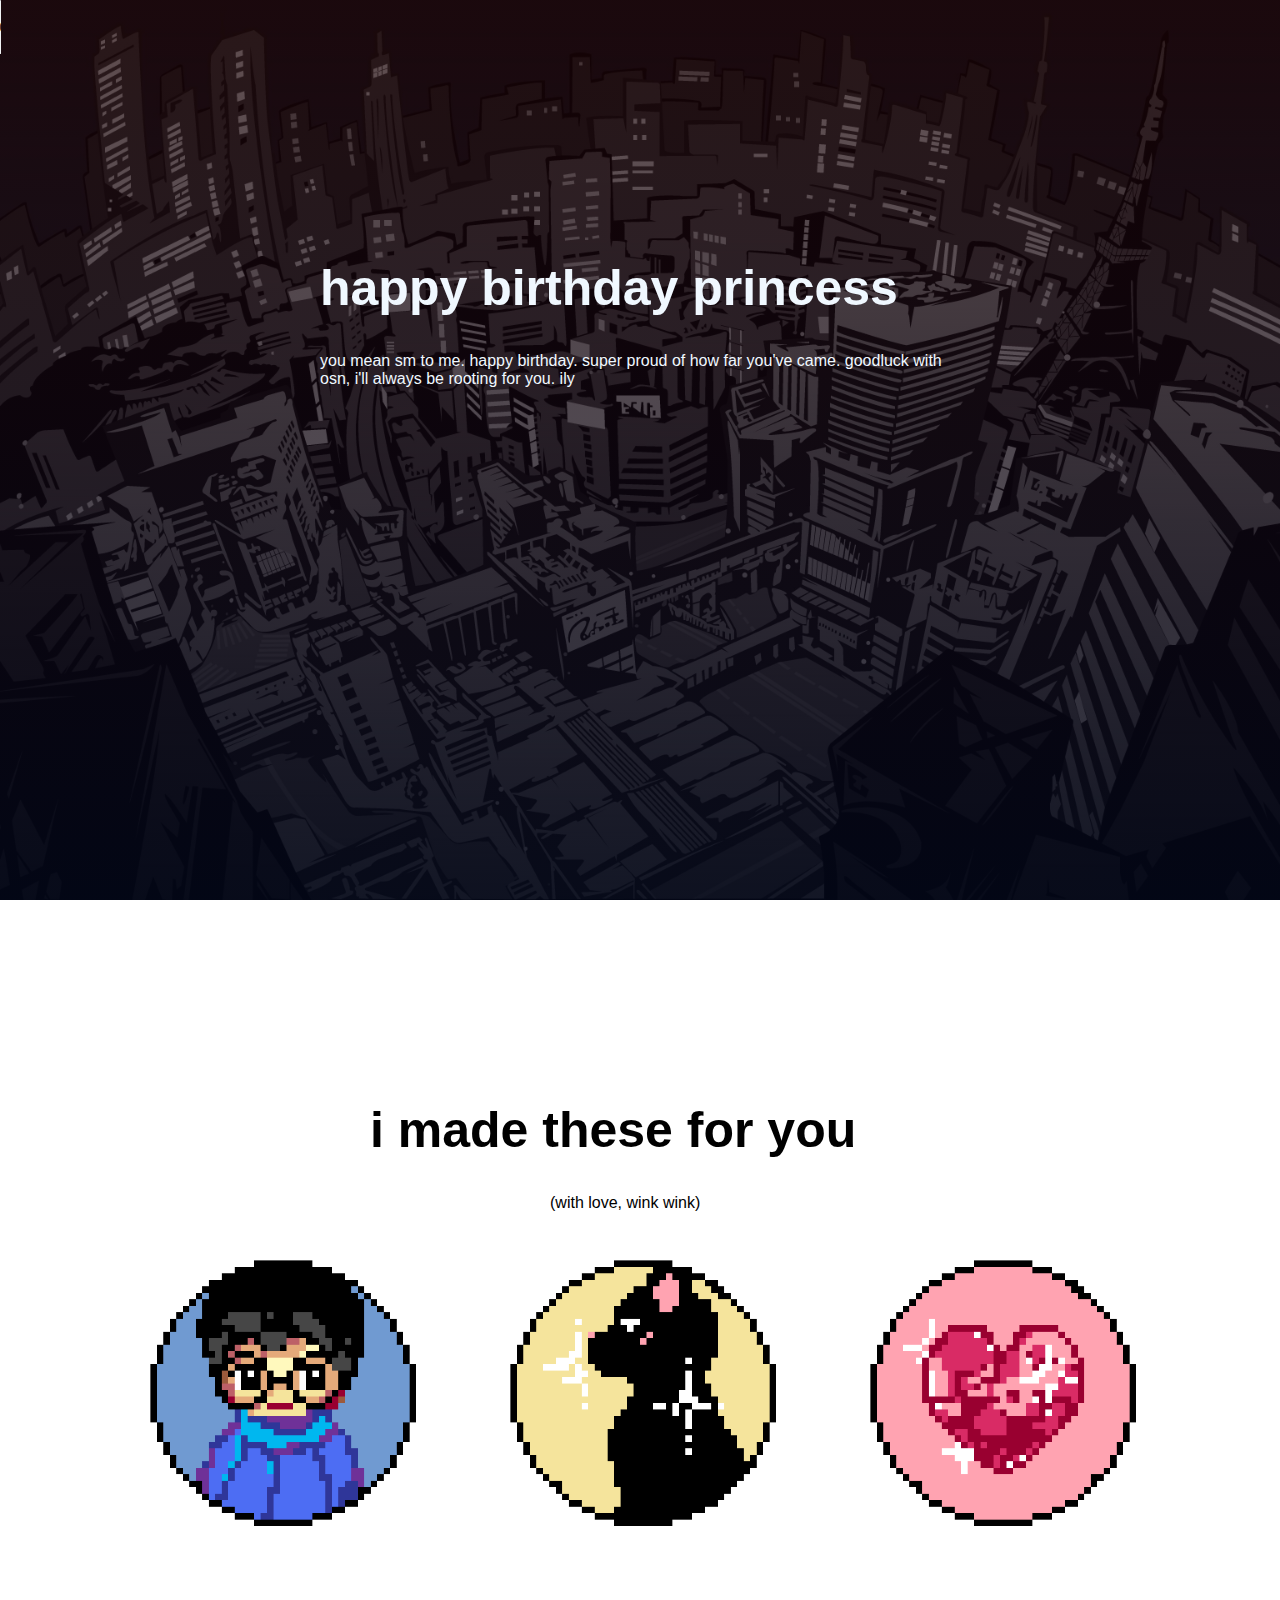
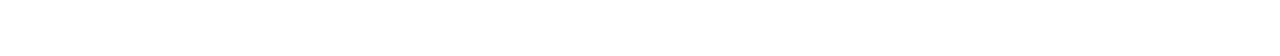
<file: index.html>
<!DOCTYPE html>
<html lang="en">
<head>
    <meta charset="UTF-8">
    <title>HBD</title>
    <link rel="stylesheet" href="style.css">
    <link rel="icon" type="image/x-icon" href="images/icon.png">
</head>
<body>
    <section class="background">
        <audio controls autoplay loop src="Holy Oysters - Take Me For A Ride [Official].mp3" type="audio/mp3">
            Your browser does not support the audio element.
          </audio>
        <div class="row">
            <div class="col-2">
                <h1 class="float-up">happy birthday princess</h1>
                 <p class="float-up">you mean sm to me. happy birthday. 
                super proud of how far you've came. goodluck
                with osn, i'll always be rooting for you. ily </p> 
            </div>
        </div>
    </section>


<!---------------fucking loser-------------------->

    <div class="categories">
        <div class="small-container">
            <h1>i made these for you</h1>
            <p>(with love, wink wink)</p>
            <div class="row">
                <div class="col-3">
                    <a href="hyperlink/nathan/images/chatime.png" target="_blank"><img src="images/pixil-frame-0 (1).png"></a>
                 
                </div>
                <div class="col-3">
                    <a href="hyperlink/nathan/images/chess.png" target="_blank"><img src="images/pixil-frame-0 (4).png"></a>
                    
                </div>
                <div class="col-3">
                    <a href="hyperlink/nathan/images/facetime.png" target="_blank"><img src="images/pixil-frame-0 (3).png"></a>
                 
                </div>
            </div>
        </div>
        
    </div>
</body>























</html>
</file>
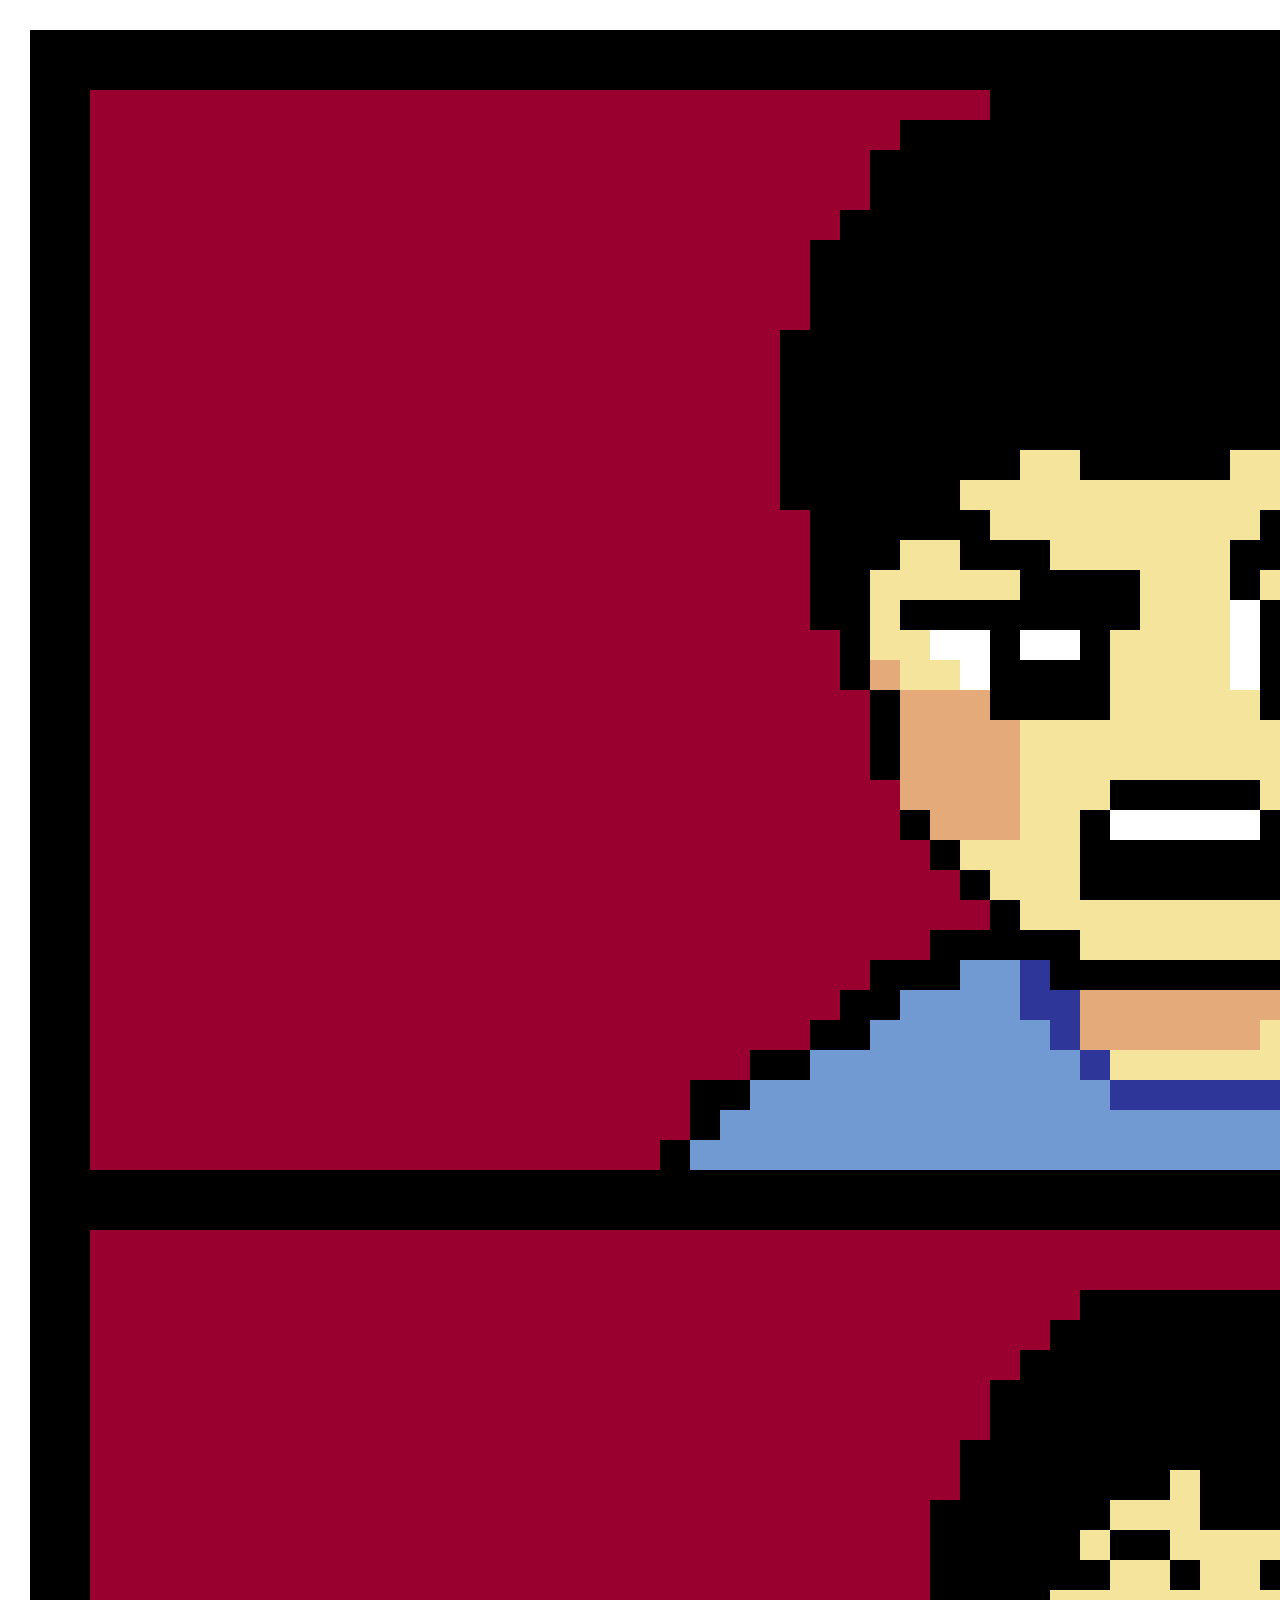
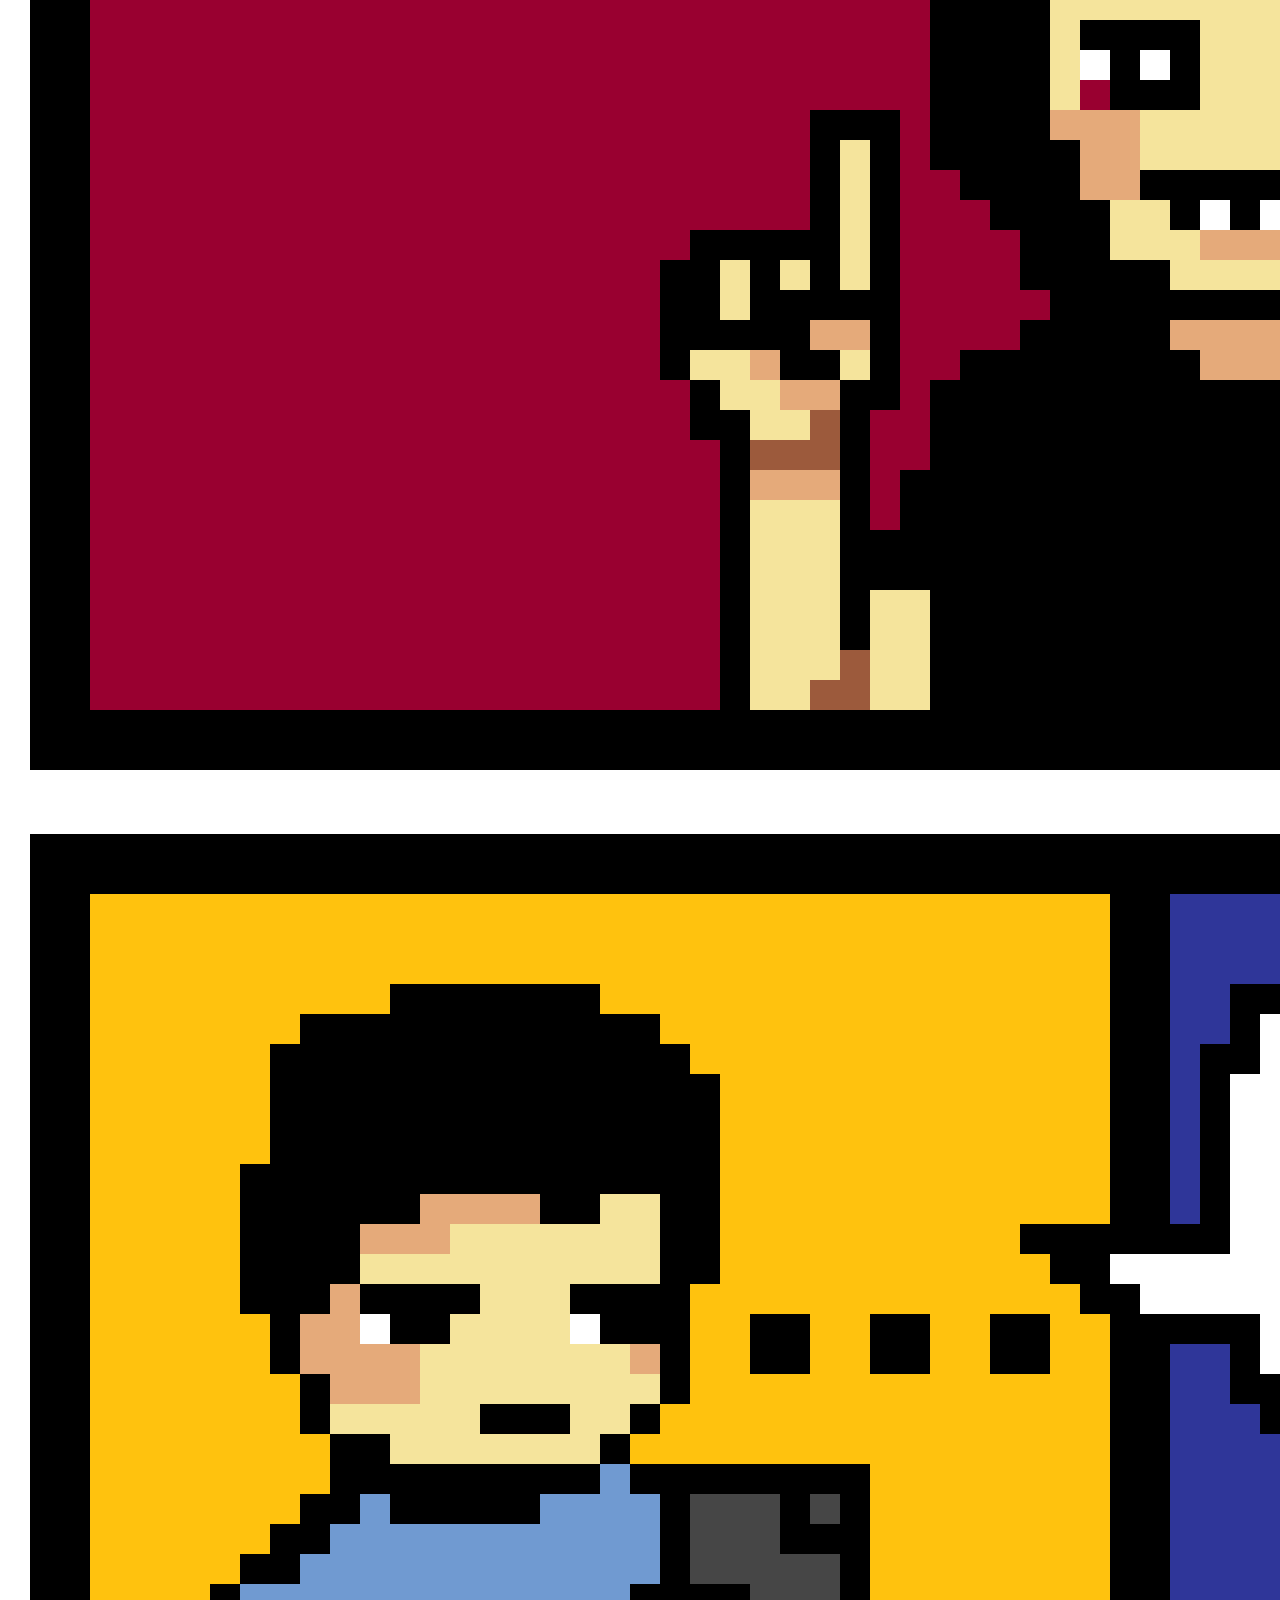
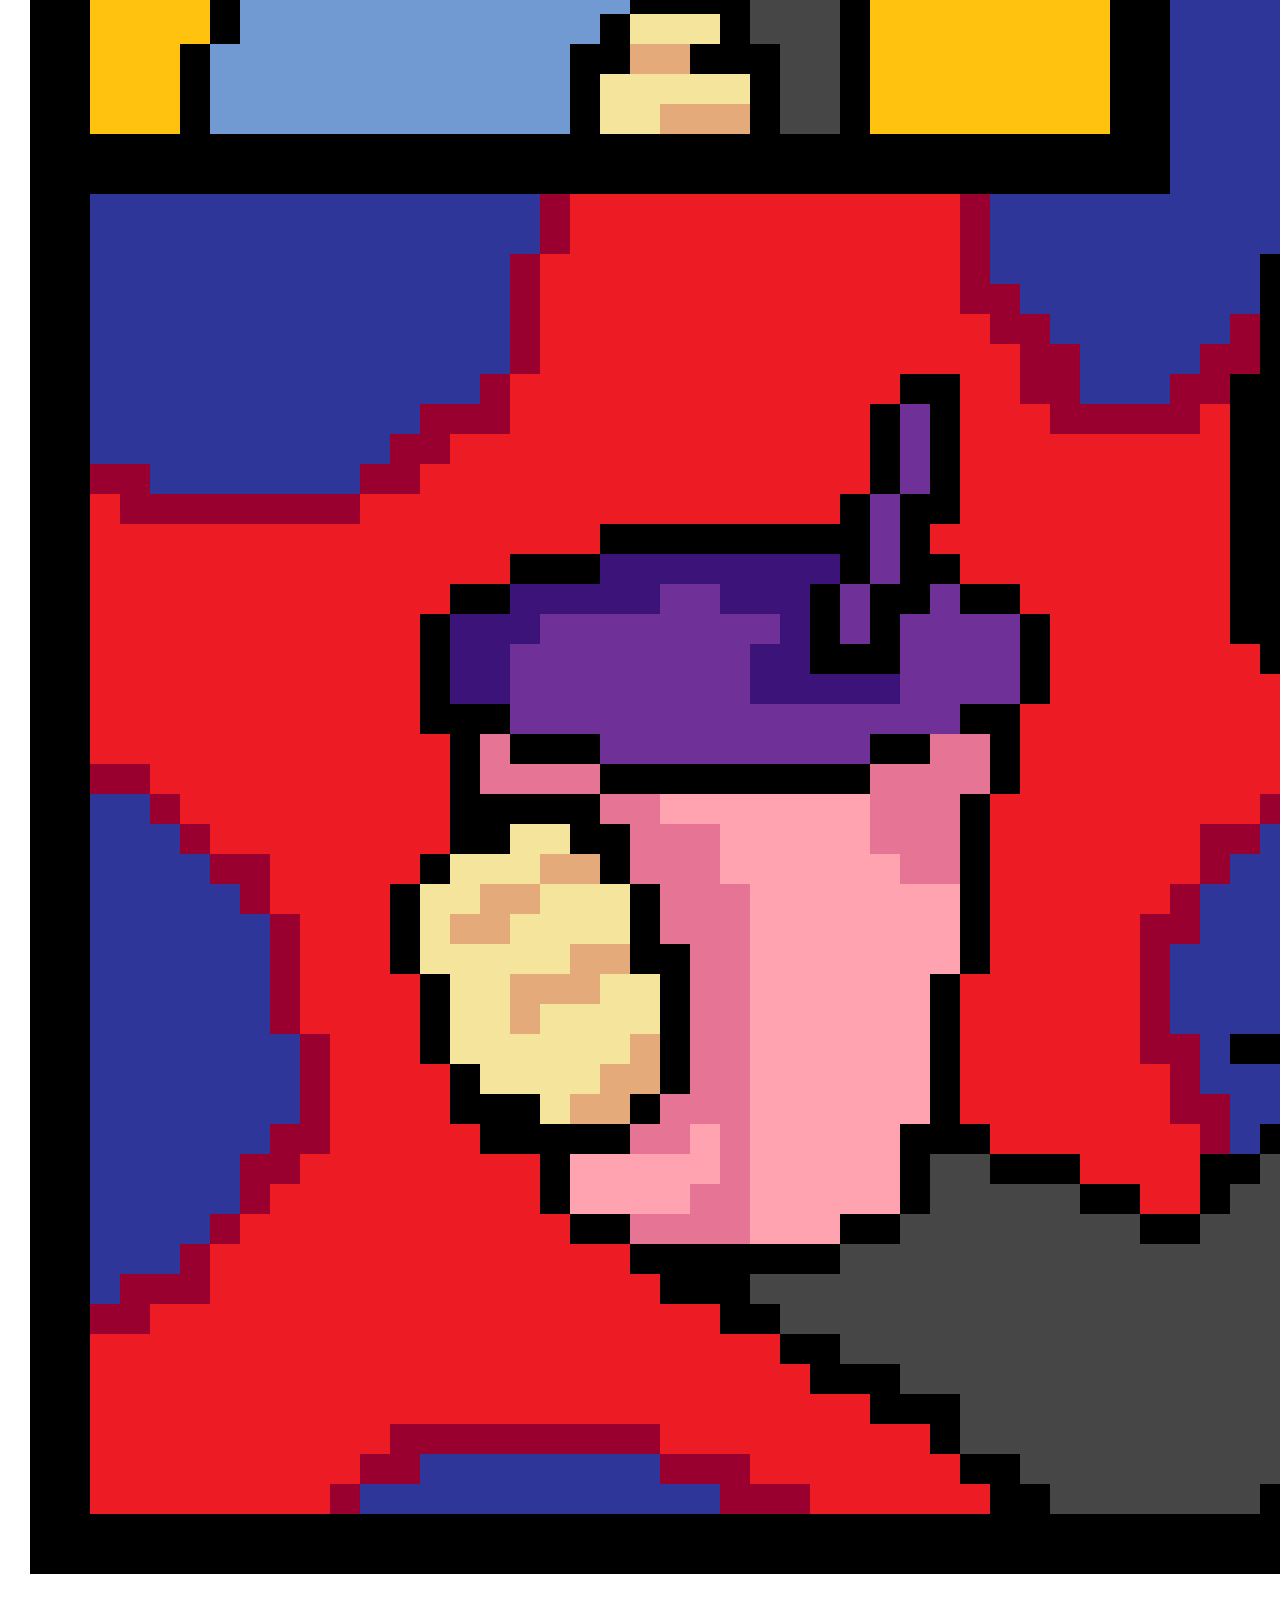
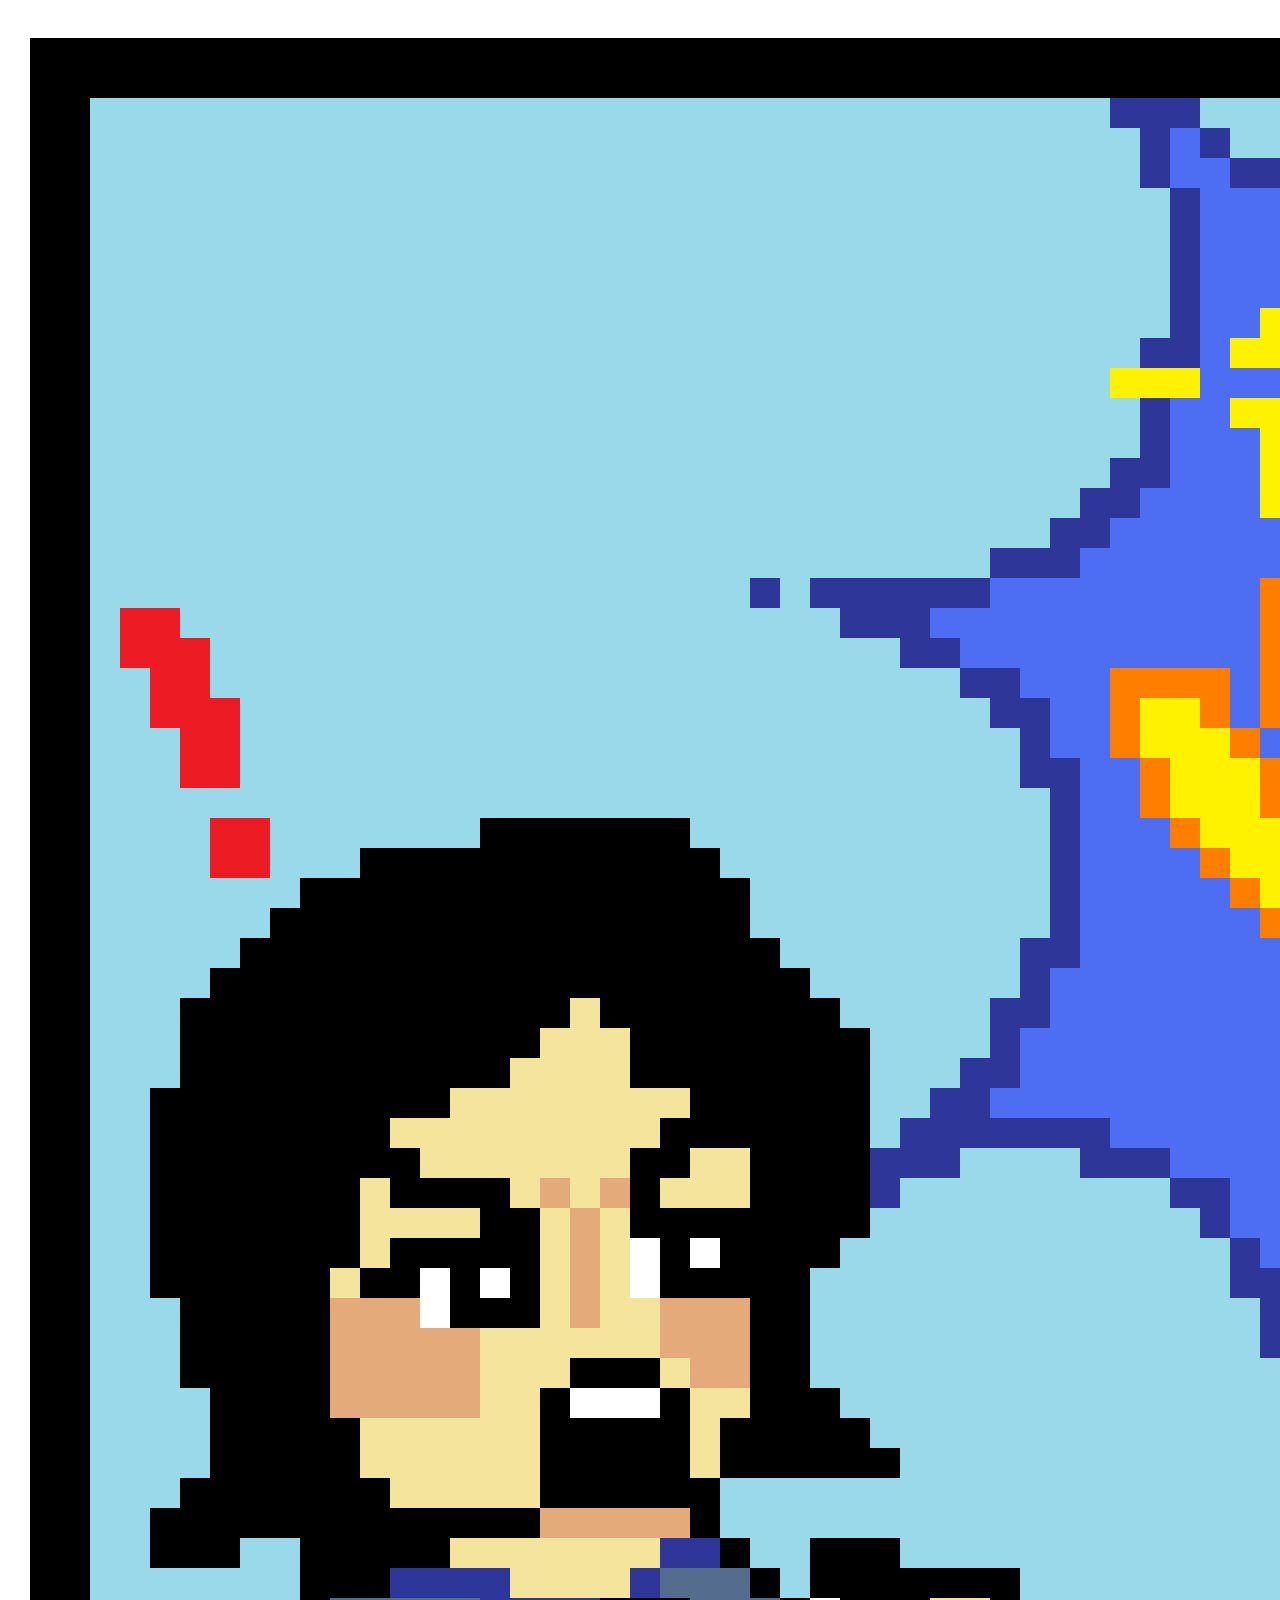
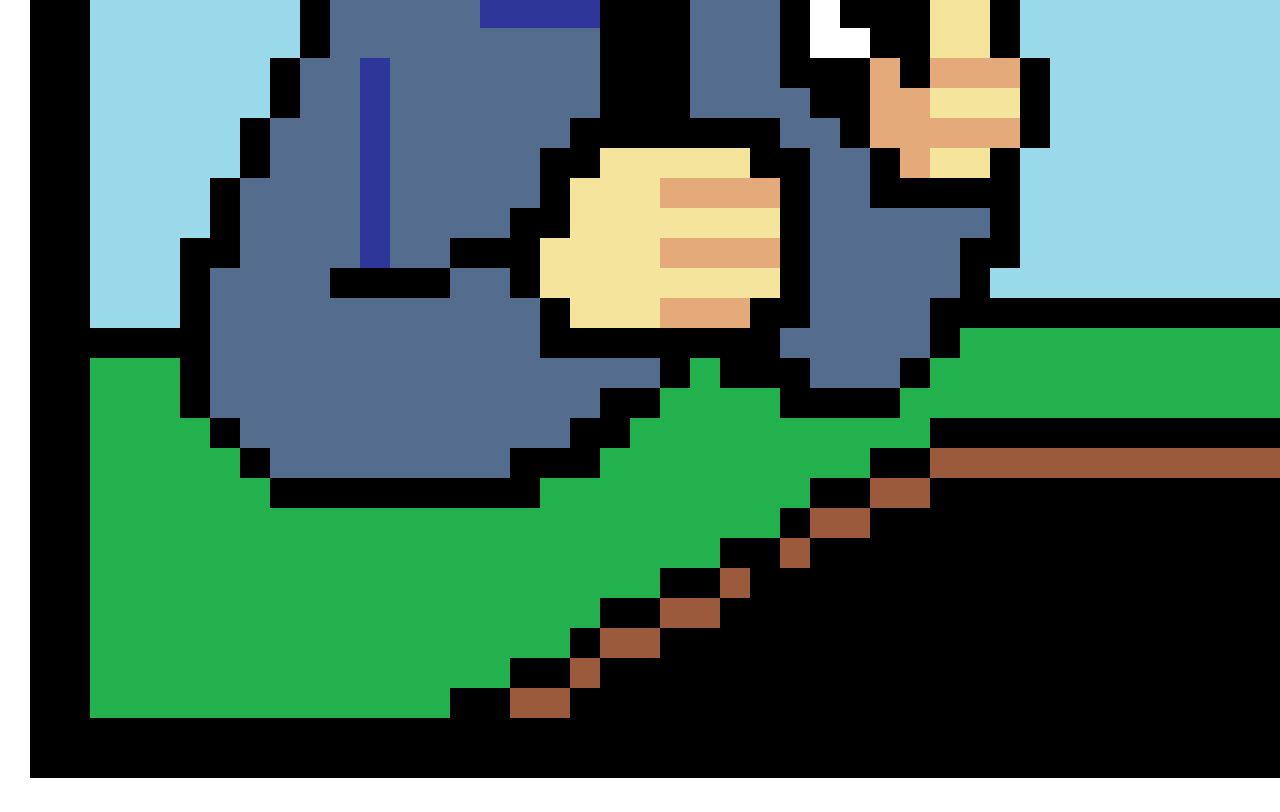
<file: hyperlink/nathan/page-2.html>
<!DOCTYPE html>
<html lang="en">
<head>
    <meta charset="UTF-8">
    <title>fav moments</title>
    <link rel="stylesheet" href="style.css">
    <link rel="icon" type="image/x-icon" href="images/icon.png">
</head>

<div class="row">
    <div class="cum">
        <img src="images/facetime.png" alt="weird funny faces">
    </div>
    <div class="cum">
        <img src="images/chatime.png" alt="chatime">
    </div>
    <div class="cum">
        <img src="images/chess.png" alt="chess">
    </div>
</div>
</file>
<file: style.css>
body, html {
    margin: 0;
    padding: 0;
  }


.background{
    min-height: 100vh;
    width: 100%;
    background-image: linear-gradient(rgba(30, 4, 6, 0.7),rgba(4,9,30,0.7)),url(images/persona\ wallpaper.jpg);
    background-position: top; 
    background-size: cover;
    position: top;
}

.row{
    display: flex;
    align-items: center;
    flex-wrap: wrap;
    justify-content: space-around;
}
.col-2{
    flex-basis: 50%;
    min-width: 300px;

}

.col-2 h1{
    color: aliceblue;
    font-size: 50px;
    line-height: 60px;
    margin-top: 200px;
    font-family: Arial, Helvetica, sans-serif;
}

.col-2 p{
    color: aliceblue;
    font-family: Arial, Helvetica, sans-serif;
}

.categories{
    margin: 70px;
}

.col-3{
    flex-basis: 30%;
    min-width: 250px;
    margin-bottom: 30px;
}

.col-3 img{
    width: 100%;
    position: center;
}

.small-container{
    max-width: 1080px;
    margin: auto;
    padding-left: 25px;
    padding-right: 25px;
}

.small-container h1{
    font-size: 50px;
    line-height: 60px;
    margin-top: 200px;
    font-family: Arial, Helvetica, sans-serif;
    margin-left: 270px;
}

.small-container p{
    font-family: Arial, Helvetica, sans-serif;
    margin-left: 450px;
}

.col-3 img:hover {
    opacity: 0.5;
    transition: 0.6s;
  }

.float-up {
    animation-name: float-up;
    animation-duration: 2s;
    animation-timing-function: ease-out;
    animation-delay: 0s;
    animation-iteration-count: 1;
    animation-fill-mode: forwards;
  }
  
  @keyframes float-up {
    from {
      transform: translateY(100%);
      opacity: 0;
    }
  
    to {
      transform: translateY(0%);
      opacity: 1;
    }
  }
</file>
<file: hyperlink/nathan/style.css>
body, html {
    margin: 0;
    padding: 0;
  }


.row{
  flex-basis: 50%;
  min-width: 100px;
}
</file>
